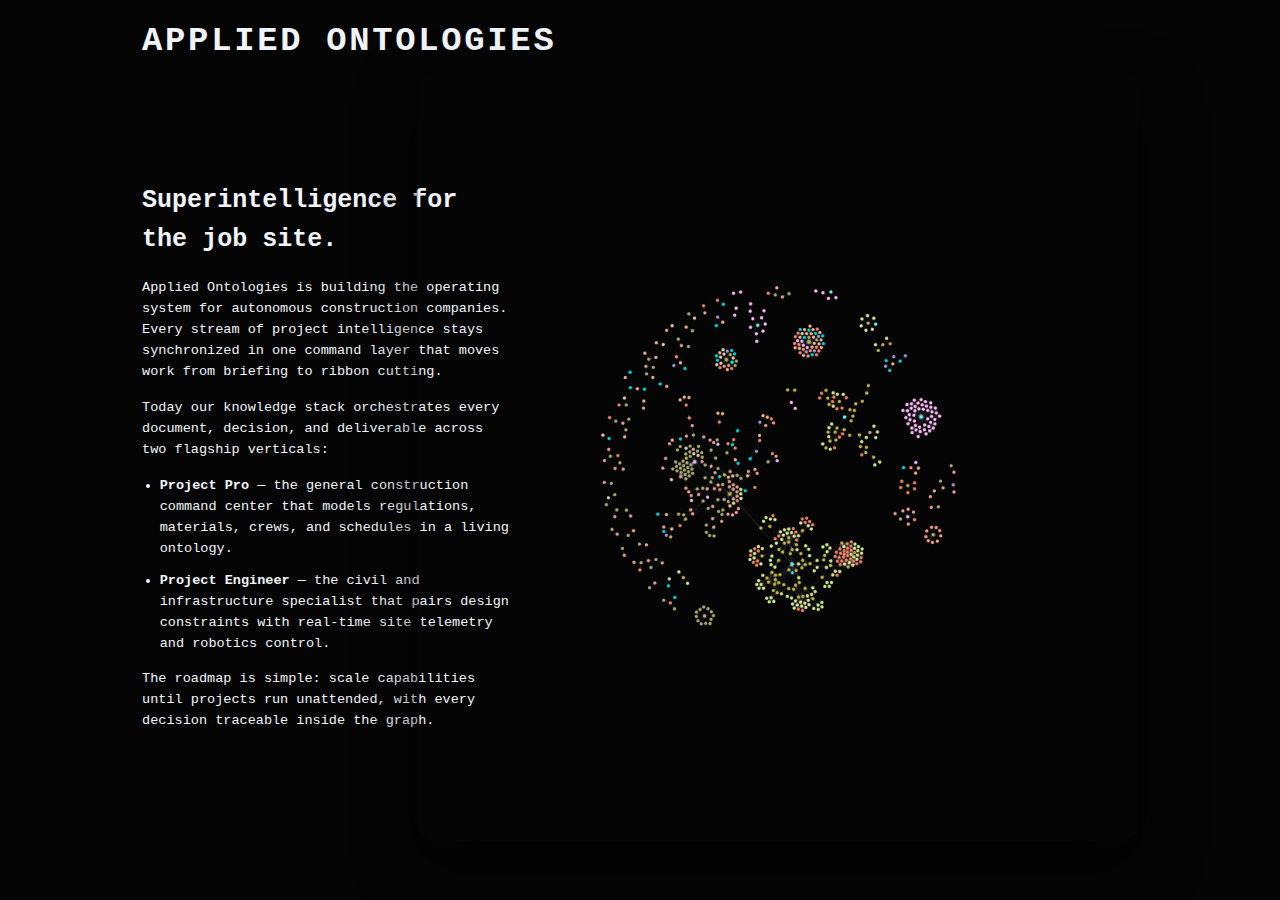
<file: index.html>
<!DOCTYPE html>
<html lang="en">
<head>
  <meta charset="UTF-8">
  <meta name="viewport" content="width=device-width, initial-scale=1.0">
  <title>Applied Ontologies</title>
  <link rel="stylesheet" href="styles.css">
</head>
<body>
  <header class="site-header">
    <div class="logotype">Applied Ontologies</div>
  </header>

  <main>
    <section class="hero">
      <div class="hero-copy">
        <h1>Superintelligence for the job site.</h1>
        <p>Applied Ontologies is building the operating system for autonomous construction companies. Every stream of project intelligence stays synchronized in one command layer that moves work from briefing to ribbon cutting.</p>
        <p>Today our knowledge stack orchestrates every document, decision, and deliverable across two flagship verticals:</p>
        <ul>
          <li><strong>Project Pro</strong> — the general construction command center that models regulations, materials, crews, and schedules in a living ontology.</li>
          <li><strong>Project Engineer</strong> — the civil and infrastructure specialist that pairs design constraints with real-time site telemetry and robotics control.</li>
        </ul>
        <p>The roadmap is simple: scale capabilities until projects run unattended, with every decision traceable inside the graph.</p>
      </div>
      <div class="hero-visual">
        <img src="assets/visualisation.png" alt="Knowledge graph visualization representing interconnected project intelligence">
      </div>
    </section>
  </main>
</body>
</html>
</file>
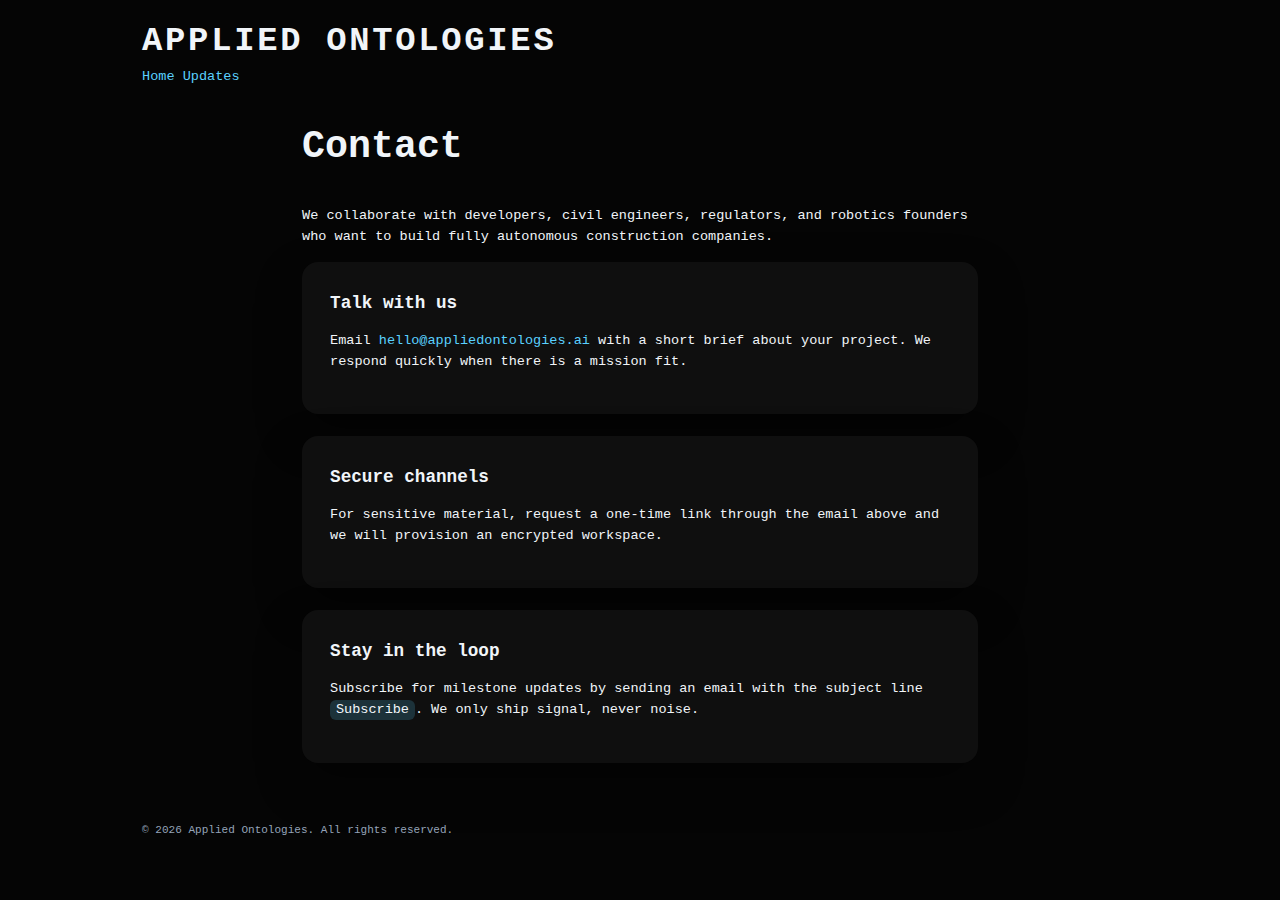
<file: contact.html>
<!DOCTYPE html>
<html lang="en">
<head>
  <meta charset="UTF-8">
  <meta name="viewport" content="width=device-width, initial-scale=1.0">
  <title>Applied Ontologies — Contact</title>
  <link rel="stylesheet" href="styles.css">
</head>
<body>
  <header class="site-header">
    <div class="logotype">Applied Ontologies</div>
    <nav class="site-nav">
      <a href="index.html">Home</a>
      <a href="updates.html">Updates</a>
    </nav>
  </header>

  <main class="page narrow">
    <h1>Contact</h1>
    <p>We collaborate with developers, civil engineers, regulators, and robotics founders who want to build fully autonomous construction companies.</p>
    <section class="contact-card">
      <h2>Talk with us</h2>
      <p>Email <a href="mailto:hello@appliedontologies.ai">hello@appliedontologies.ai</a> with a short brief about your project. We respond quickly when there is a mission fit.</p>
    </section>
    <section class="contact-card">
      <h2>Secure channels</h2>
      <p>For sensitive material, request a one-time link through the email above and we will provision an encrypted workspace.</p>
    </section>
    <section class="contact-card">
      <h2>Stay in the loop</h2>
      <p>Subscribe for milestone updates by sending an email with the subject line <code>Subscribe</code>. We only ship signal, never noise.</p>
    </section>
  </main>

  <footer class="site-footer">
    <p>&copy; <span id="year"></span> Applied Ontologies. All rights reserved.</p>
  </footer>

  <script>
    document.getElementById('year').textContent = new Date().getFullYear();
  </script>
</body>
</html>
</file>
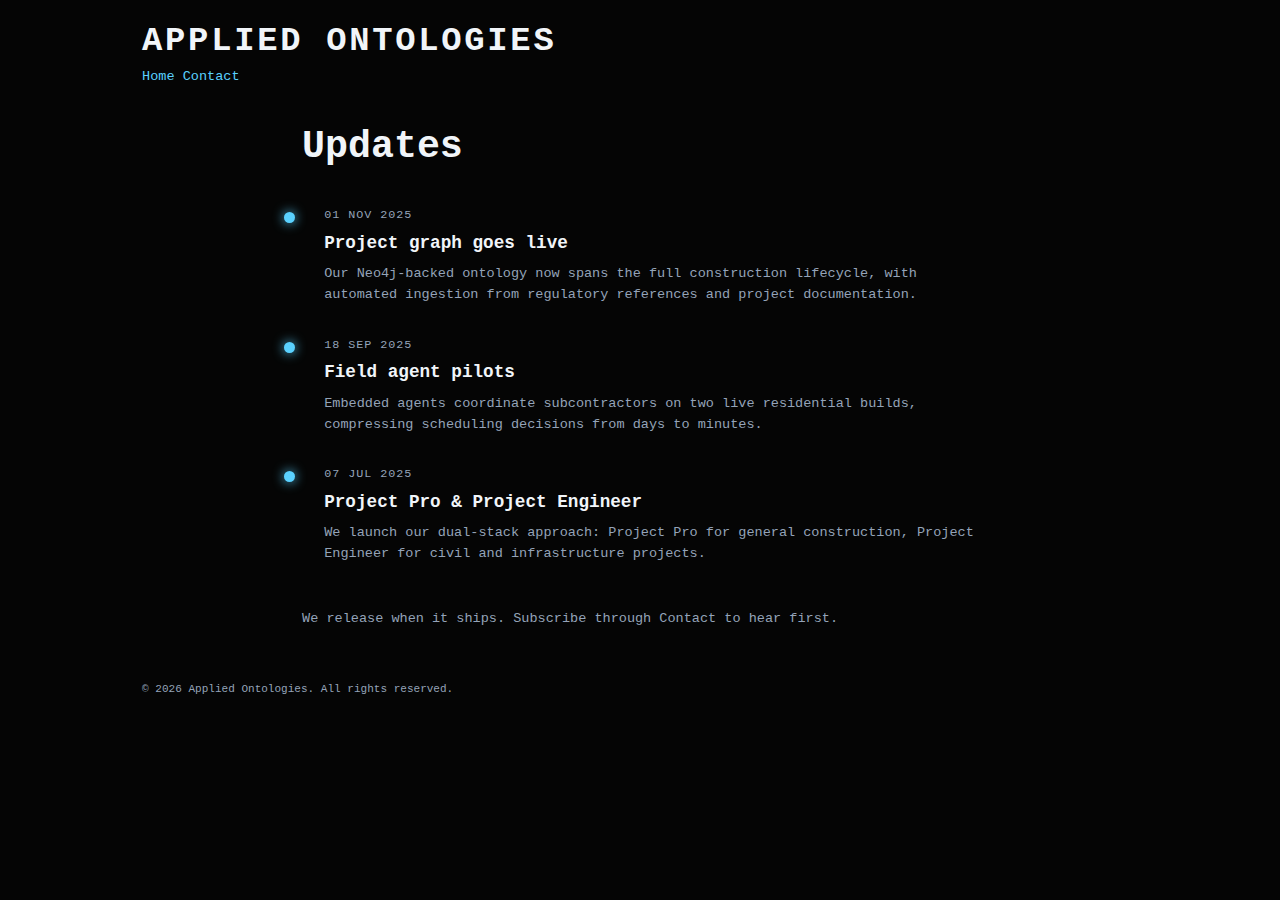
<file: updates.html>
<!DOCTYPE html>
<html lang="en">
<head>
  <meta charset="UTF-8">
  <meta name="viewport" content="width=device-width, initial-scale=1.0">
  <title>Applied Ontologies — Updates</title>
  <link rel="stylesheet" href="styles.css">
</head>
<body>
  <header class="site-header">
    <div class="logotype">Applied Ontologies</div>
    <nav class="site-nav">
      <a href="index.html">Home</a>
      <a href="contact.html">Contact</a>
    </nav>
  </header>

  <main class="page narrow">
    <h1>Updates</h1>
    <section class="timeline">
      <article>
        <time datetime="2025-11-01">01 Nov 2025</time>
        <h2>Project graph goes live</h2>
        <p>Our Neo4j-backed ontology now spans the full construction lifecycle, with automated ingestion from regulatory references and project documentation.</p>
      </article>
      <article>
        <time datetime="2025-09-18">18 Sep 2025</time>
        <h2>Field agent pilots</h2>
        <p>Embedded agents coordinate subcontractors on two live residential builds, compressing scheduling decisions from days to minutes.</p>
      </article>
      <article>
        <time datetime="2025-07-07">07 Jul 2025</time>
        <h2>Project Pro & Project Engineer</h2>
        <p>We launch our dual-stack approach: Project Pro for general construction, Project Engineer for civil and infrastructure projects.</p>
      </article>
    </section>
    <p class="note">We release when it ships. Subscribe through Contact to hear first.</p>
  </main>

  <footer class="site-footer">
    <p>&copy; <span id="year"></span> Applied Ontologies. All rights reserved.</p>
  </footer>

  <script>
    document.getElementById('year').textContent = new Date().getFullYear();
  </script>
</body>
</html>
</file>
<file: styles.css>
:root {
  --bg: #050505;
  --panel: #0f0f0f;
  --text: #f1f5f9;
  --muted: #94a3b8;
  --accent: #5ad1ff;
  --accent-soft: rgba(90, 209, 255, 0.18);
  --border: rgba(148, 163, 184, 0.16);
  color-scheme: dark;
}

* {
  box-sizing: border-box;
}

html, body {
  margin: 0;
  padding: 0;
  min-height: 100%;
  background: var(--bg);
  color: var(--text);
  font-family: "SF Mono", SFMono-Regular, ui-monospace, Menlo, Consolas, "Liberation Mono", monospace;
  font-size: 0.92rem;
  line-height: 1.55;
}

a {
  color: var(--accent);
  text-decoration: none;
}

a:hover,
a:focus {
  text-decoration: underline;
}

.site-header,
.site-footer {
  max-width: 1040px;
  margin: 0 auto;
  padding: 1rem 1.5rem;
  display: flex;
  align-items: center;
  justify-content: flex-start;
}

.site-header {
  flex-direction: column;
  gap: 0;
  align-items: flex-start;
  padding-bottom: 0.25rem;
}

.site-footer {
  font-size: 0.75rem;
  color: var(--muted);
}

.logotype {
  font-size: clamp(1.9rem, 3.6vw, 2.3rem);
  font-weight: 600;
  letter-spacing: 0.08em;
  text-transform: uppercase;
  margin-bottom: 0;
}

main {
  max-width: 1040px;
  margin: 0 auto;
  padding: 0 1.5rem 0.75rem;
}

.hero {
  display: grid;
  grid-template-columns: minmax(320px, 0.85fr) minmax(320px, 1.35fr);
  gap: clamp(1rem, 3vw, 3rem);
  padding: 0 0 0.25rem;
  align-items: center;
}

.hero-copy h1 {
  font-size: clamp(1.35rem, 2.4vw, 1.7rem);
  margin-bottom: 1.25rem;
}

.hero-copy p {
  margin-bottom: 1rem;
  color: var(--text);
}

.hero-copy ul {
  padding-left: 1.2rem;
  margin-bottom: 1rem;
  color: var(--text);
}

.hero-copy li {
  margin-bottom: 0.75rem;
}


.hero-copy {
  max-width: 500px;
}

.hero-visual {
  margin: 0;
  display: flex;
  align-items: center;
  justify-content: flex-end;
  width: 100%;
}

.hero-visual img {
  width: min(85vw, 720px);
  max-width: 720px;
  height: auto;
  border-radius: 20px;
  box-shadow: 0 25px 60px rgba(0, 0, 0, 0.55);
}

.vision {
  padding: 3rem 0 0;
}

.vision h2 {
  font-size: 1.6rem;
  margin-bottom: 2rem;
}

.vision-grid {
  display: grid;
  gap: 1.5rem;
  grid-template-columns: repeat(auto-fit, minmax(220px, 1fr));
}

.vision-grid article {
  background: var(--panel);
  padding: 1.75rem;
  border-radius: 16px;
  box-shadow: 0 20px 45px rgba(0, 0, 0, 0.35);
}

.vision-grid h3 {
  margin-top: 0;
  margin-bottom: 0.75rem;
  font-size: 1.15rem;
}

.vision-grid p {
  margin: 0;
  color: var(--muted);
}

.cta {
  margin-top: 2rem;
  font-weight: 600;
}

.page h1 {
  font-size: clamp(2rem, 4vw, 2.6rem);
  margin-bottom: 2rem;
}

.page.narrow {
  max-width: 720px;
}

.timeline {
  display: grid;
  gap: 2rem;
  padding-left: 0;
}

.timeline article {
  position: relative;
  padding-left: 1.5rem;
}

.timeline article::before {
  content: "";
  position: absolute;
  left: -1.2rem;
  top: 0.4rem;
  width: 0.75rem;
  height: 0.75rem;
  border-radius: 50%;
  background: var(--accent);
  box-shadow: 0 0 12px var(--accent);
}

.timeline time {
  display: block;
  font-size: 0.8rem;
  letter-spacing: 0.08em;
  color: var(--muted);
  text-transform: uppercase;
}

.timeline h2 {
  margin: 0.35rem 0 0.5rem;
  font-size: 1.2rem;
}

.timeline p {
  margin: 0;
  color: var(--muted);
}

.note {
  margin-top: 3rem;
  color: var(--muted);
}

.contact-card {
  border-radius: 16px;
  padding: 1.9rem;
  background: var(--panel);
  margin-bottom: 1.5rem;
  box-shadow: 0 20px 45px rgba(0, 0, 0, 0.35);
}

.contact-card h2 {
  margin-top: 0;
  margin-bottom: 0.65rem;
  font-size: 1.2rem;
}

code {
  font-family: inherit;
  background: var(--accent-soft);
  padding: 0.15rem 0.4rem;
  border-radius: 6px;
}

@media (max-width: 640px) {
  .site-header,
  .site-footer,
  main {
    padding-left: 1rem;
    padding-right: 1rem;
  }

  .site-header,
  .site-footer {
    flex-direction: column;
    gap: 1rem;
  }

  .site-nav {
    gap: 1rem;
  }

  .timeline {
    padding-left: 0;
  }

  .timeline article::before {
    left: -9999px;
  }

  .hero-visual img {
    width: min(95vw, 520px);
    max-width: none;
  }
}
</file>
